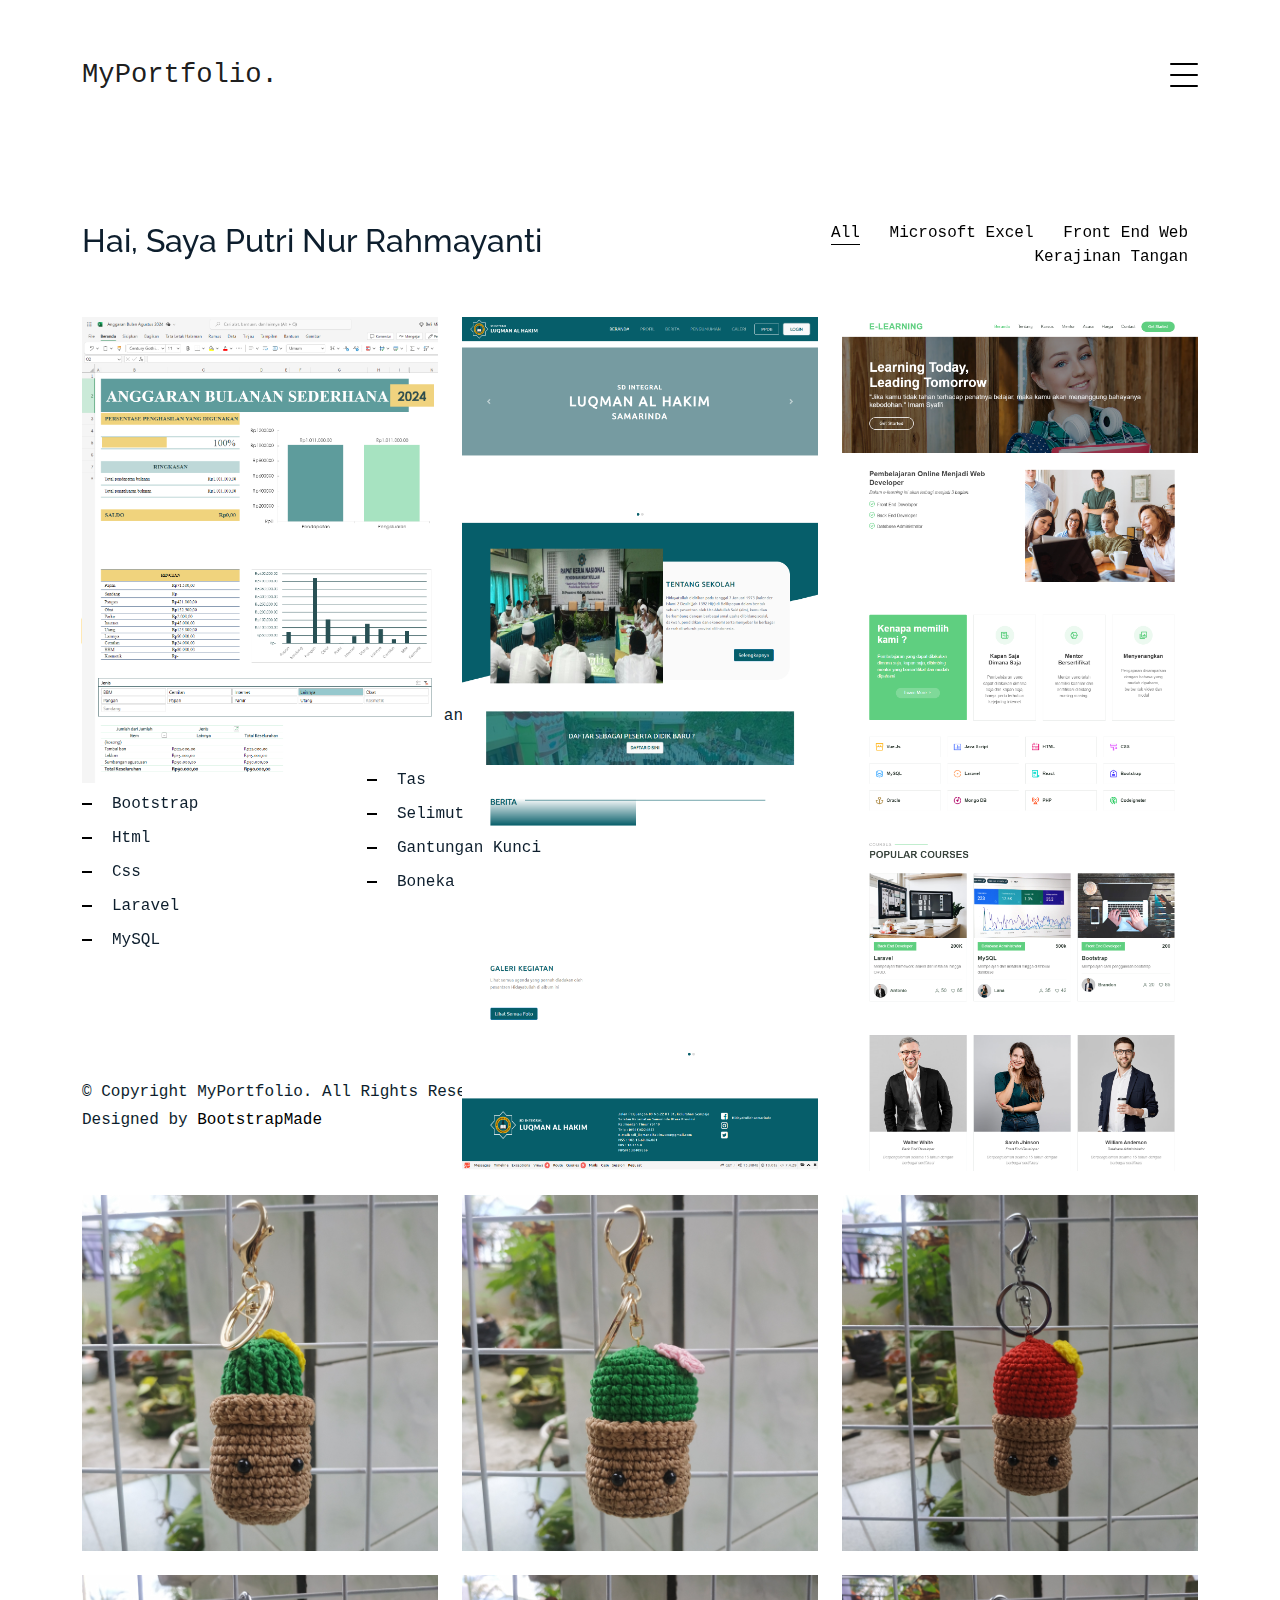
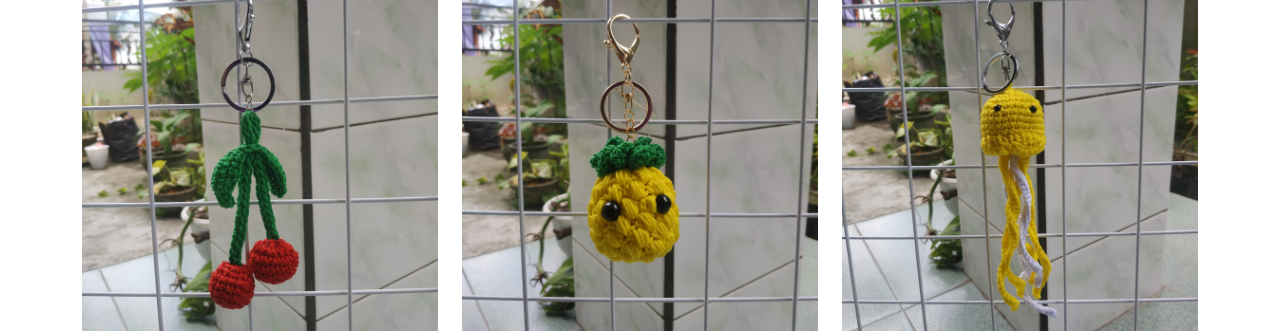
<file: index.html>
<!DOCTYPE html>
<html lang="en">

<head>
  <meta charset="utf-8">
  <meta content="width=device-width, initial-scale=1.0" name="viewport">

  <title>MyPortfolio - Index</title>
  <meta content="" name="description">
  <meta content="" name="keywords">

  <!-- Favicons -->
  <link href="assets/img/favicon.png" rel="icon">
  <link href="assets/img/apple-touch-icon.png" rel="apple-touch-icon">

  <!-- Google Fonts -->
  <link href="https://fonts.googleapis.com/css?family=https://fonts.googleapis.com/css?family=Inconsolata:400,500,600,700|Raleway:400,400i,500,500i,600,600i,700,700i" rel="stylesheet">

  <!-- Vendor CSS Files -->
  <link href="assets/vendor/aos/aos.css" rel="stylesheet">
  <link href="assets/vendor/bootstrap/css/bootstrap.min.css" rel="stylesheet">
  <link href="assets/vendor/bootstrap-icons/bootstrap-icons.css" rel="stylesheet">
  <link href="assets/vendor/swiper/swiper-bundle.min.css" rel="stylesheet">

  <!-- Template Main CSS File -->
  <link href="assets/css/style.css" rel="stylesheet">

  <!-- =======================================================
  * Template Name: MyPortfolio - v4.7.0
  * Template URL: https://bootstrapmade.com/myportfolio-bootstrap-portfolio-website-template/
  * Author: BootstrapMade.com
  * License: https://bootstrapmade.com/license/
  ======================================================== -->
</head>

<body>

  <!-- ======= Navbar ======= -->
  <div class="collapse navbar-collapse custom-navmenu" id="main-navbar">
    <div class="container py-2 py-md-5">
      <div class="row align-items-start">
        <div class="col-md-2">
          <ul class="custom-menu">
          <li class="active"><a href="index.html">Home</a></li>
            <li><a href="about.html">About Me</a></li>
            <!--<li><a href="services.html">Services</a></li>-->
            <!--<li><a href="works.html">Works</a></li>-->
            <li><a href="contact.html">Contact</a></li>
          </ul>
        </div>
        <div class="col-md-6 d-none d-md-block  mr-auto">
          <div class="tweet d-flex">
            <span class="bi bi-twitter text-white mt-2 mr-3"></span>
            <div>
              <p><em>"Jika kamu tidak tahan terhadap penatnya belajar, maka kamu akan menanggung bahayanya kebodohan." <br> <a href="#">Imam Syafi'i</a></em></p>
            </div>
          </div>
        </div>
        <div class="col-md-4 d-none d-md-block"><center>
          <h3>Hire Me</h3>
          <p><img style="border-radius: 15%;"  src="assets/img/qr.PNG"/><br><a href="mailto:p.n.rahmayanti1210@gmail.com">
          p.n.rahmayanti1210@gmail.com</a></p>
          <div class="col-sm-8 social text-md-end">
          <a href="https://twitter.com/putri_rays"><span class="bi bi-twitter"></span></a>
          <a href="https://www.facebook.com/putri.rahma.5686"><span class="bi bi-facebook"></span></a>
          <a href="https://www.instagram.com/p.n.rahmayanti/"><span class="bi bi-instagram"></span></a>
          <a href="https://www.linkedin.com/in/putri-rahma-25201823a/"><span class="bi bi-linkedin"></span></a>
        </div>
        </div>
      </div>

    </div>
  </div>

  <nav class="navbar navbar-light custom-navbar">
    <div class="container">
      <a class="navbar-brand" href="index.html">MyPortfolio.</a>
      <a href="#" class="burger" data-bs-toggle="collapse" data-bs-target="#main-navbar">
        <span></span>
      </a>
    </div>
  </nav>

  <main id="main">

    <!-- ======= Works Section ======= -->
    <section class="section site-portfolio">
      <div class="container">
        <div class="row mb-5 align-items-center">
          <div class="col-md-12 col-lg-6 mb-4 mb-lg-0" data-aos="fade-up">
            <h2>Hai, Saya Putri Nur Rahmayanti</h2>
            <!--<p class="mb-0">Pengrajin &amp; Front End Website Developer</p>-->
          </div>
          <div class="col-md-12 col-lg-6 text-start text-lg-end" data-aos="fade-up" data-aos-delay="100">
            <div id="filters" class="filters">
              <a href="#" data-filter="*" class="active">All</a>
              <a href="#" data-filter=".excel">Microsoft Excel</a>
              <a href="#" data-filter=".web">Front End Web</a>
              <a href="#" data-filter=".kerajinan">Kerajinan Tangan</a>
             <!-- <a href="#" data-filter=".branding">Branding</a>
              <a href="#" data-filter=".photography">Photography</a> -->
            </div>
          </div>
        </div>
        <div id="portfolio-grid" class="row no-gutter" data-aos="fade-up" data-aos-delay="200">
          <div class="item excel col-sm-6 col-md-4 col-lg-4 mb-4">
           <a href="#" class="item-wrap fancybox">
              <div class="work-info">
                <h3>Anggaran Bulanan</h3>
                <span>Microsoft Excel</span>
              </div>
              <img class="img-fluid" src="assets/img/anggaran_bulanan.png">
            </a>
          </div>
          <div class="item web col-sm-6 col-md-4 col-lg-4 mb-4">
           <a href="#" class="item-wrap fancybox">
              <div class="work-info">
                <h3>Hidayatullah</h3>
                <span>Web</span>
              </div>
              <img class="img-fluid" src="assets/img/hidayatullah.png">
            </a>
          </div>
          <div class="item web col-sm-6 col-md-4 col-lg-4 mb-4">
           <a href="#" class="item-wrap fancybox">
              <div class="work-info">
                <h3>E-learning</h3>
                <span>Web</span>
              </div>
              <img class="img-fluid" src="assets/img/elearning.png">
            </a>
          </div>
          <div class="item kerajinan col-sm-6 col-md-4 col-lg-4 mb-4">
            <!--<a href="work-single.html" class="item-wrap fancybox">-->
            <a href="#" class="item-wrap fancybox">
              <div class="work-info">
                <h3>Kaktus</h3>
                <span>Rajutan</span>
              </div>
              <img class="img-fluid" src="assets/img/rajut 1.jpg">
            </a>
          </div>
            <div class="item kerajinan col-sm-6 col-md-4 col-lg-4 mb-4">
            <a href="#" class="item-wrap fancybox">
              <div class="work-info">
                <h3>Kaktus</h3>
                <span>Rajutan</span>
              </div>
              <img class="img-fluid" src="assets/img/rajut 7.jpg">
            </a>
          </div>
          <div class="item kerajinan col-sm-6 col-md-4 col-lg-4 mb-4">
            <a href="#" class="item-wrap fancybox">
              <div class="work-info">
                <h3>Kaktus</h3>
                <span>Rajutan</span>
              </div>
              <img class="img-fluid" src="assets/img/rajut 6.jpg">
            </a>
          </div>
          <div class="item kerajinan col-sm-6 col-md-4 col-lg-4 mb-4">
            <a href="#" class="item-wrap fancybox">
              <div class="work-info">
                <h3>Cherry</h3>
                <span>Rajutan</span>
              </div>
              <img class="img-fluid" src="assets/img/rajut 2.jpg">
            </a>
          </div>
          <div class="item kerajinan col-sm-6 col-md-4 col-lg-4 mb-4">
            <a href="#" class="item-wrap fancybox">
              <div class="work-info">
                <h3>Nanas</h3>
                <span>Rajutan</span>
              </div>
              <img class="img-fluid" src="assets/img/rajut 3.jpg">
            </a>
          </div>
          <div class="item kerajinan col-sm-6 col-md-4 col-lg-4 mb-4">
            <a href="#" class="item-wrap fancybox">
              <div class="work-info">
                <h3>Ubur-ubur</h3>
                <span>Rajutan</span>
              </div>
              <img class="img-fluid" src="assets/img/rajut 4.jpg">
            </a>
          </div>
        </div>
      </div>
    </section><!-- End  Works Section -->

    <!-- ======= Clients Section ======= -->
<!--    <section class="section">
      <div class="container">
        <div class="row justify-content-center text-center mb-4">
          <div class="col-5">
            <h3 class="h3 heading">My Clients</h3>
            <p>Lorem ipsum dolor sit amet consectetur adipisicing elit explicabo inventore.</p>
          </div>
        </div>
        <div class="row">
          <div class="col-4 col-sm-4 col-md-2">
            <a href="#" class="client-logo"><img src="assets/img/logo-adobe.png" alt="Image" class="img-fluid"></a>
          </div>
          <div class="col-4 col-sm-4 col-md-2">
            <a href="#" class="client-logo"><img src="assets/img/logo-uber.png" alt="Image" class="img-fluid"></a>
          </div>
          <div class="col-4 col-sm-4 col-md-2">
            <a href="#" class="client-logo"><img src="assets/img/logo-apple.png" alt="Image" class="img-fluid"></a>
          </div>
          <div class="col-4 col-sm-4 col-md-2">
            <a href="#" class="client-logo"><img src="assets/img/logo-netflix.png" alt="Image" class="img-fluid"></a>
          </div>
          <div class="col-4 col-sm-4 col-md-2">
            <a href="#" class="client-logo"><img src="assets/img/logo-nike.png" alt="Image" class="img-fluid"></a>
          </div>
          <div class="col-4 col-sm-4 col-md-2">
            <a href="#" class="client-logo"><img src="assets/img/logo-google.png" alt="Image" class="img-fluid"></a>
          </div>

        </div>
      </div>
    </section>--><!-- End Clients Section -->

    <!-- ======= Services Section ======= -->
    <section class="section services">
      <div class="container">
        <div class="row justify-content-center text-center mb-4">
          <div class="col-5">
            <h3 class="h3 heading">My Services</h3>
          <!--  <p>Lorem ipsum dolor sit amet consectetur adipisicing elit explicabo inventore.</p>-->
          </div>
        </div>
        <div class="row">

          <div class="col-12 col-sm-6 col-md-6 col-lg-3">
            <i class="bi bi-card-checklist"></i>
            <h4 class="h4 mb-2">Front End Web</h4>
            <p>Membuat tampilan website agar mudah digunakan oleh user</p>
            <ul class="list-unstyled list-line">
              <li>Bootstrap</li>
              <li>Html</li>
              <li>Css</li>
              <li>Laravel</li>
              <li>MySQL</li>
            </ul>
          </div>
          <div class="col-12 col-sm-6 col-md-6 col-lg-3">
            <i class="bi bi-binoculars"></i>
            <h4 class="h4 mb-2">Rajutan</h4>
            <p>Membuat aneka barang dengan merajut</p>
            <ul class="list-unstyled list-line">
              <li>Tas</li>
              <li>Selimut</li>
              <li>Gantungan Kunci</li>
              <li>Boneka</li>
            </ul>
          </div>
       <!--   <div class="col-12 col-sm-6 col-md-6 col-lg-3">
            <i class="bi bi-brightness-high"></i>
            <h4 class="h4 mb-2">Graphic Design</h4>
            <p>Lorem ipsum dolor sit amet consectetur adipisicing elit explicabo inventore.</p>
            <ul class="list-unstyled list-line">
              <li>Lorem ipsum dolor sit amet consectetur adipisicing</li>
              <li>Non pariatur nisi</li>
              <li>Magnam soluta quod</li>
              <li>Lorem ipsum dolor</li>
              <li>Cumque quae aliquam</li>
            </ul>
          </div>
          <div class="col-12 col-sm-6 col-md-6 col-lg-3">
            <i class="bi bi-calendar4-week"></i>
            <h4 class="h4 mb-2">SEO</h4>
            <p>Lorem ipsum dolor sit amet consectetur adipisicing elit explicabo inventore.</p>
            <ul class="list-unstyled list-line">
              <li>Lorem ipsum dolor sit amet consectetur adipisicing</li>
              <li>Non pariatur nisi</li>
              <li>Magnam soluta quod</li>
              <li>Lorem ipsum dolor</li>
              <li>Cumque quae aliquam</li>
            </ul>
          </div>
        </div>
      </div>
    </section>--><!-- End Services Section -->

    <!-- ======= Testimonials Section ======= -->
<!--
    <section class="section pt-0">
      <div class="container">

        <div class="testimonials-slider swiper" data-aos="fade-up" data-aos-delay="100">
          <div class="swiper-wrapper">

            <div class="swiper-slide">
              <div class="testimonial-wrap">
                <div class="testimonial">
                  <img src="assets/img/person_1.jpg" alt="Image" class="img-fluid">
                  <blockquote>
                    <p>Lorem ipsum dolor sit amet consectetur adipisicing elit. Quisquam necessitatibus incidunt ut officiis
                      explicabo inventore.</p>
                  </blockquote>
                  <p>&mdash; Jean Hicks</p>
                </div>
              </div>
            </div>--><!-- End testimonial item -->

            <!--
            <div class="swiper-slide">
              <div class="testimonial-wrap">
                <div class="testimonial">
                  <img src="assets/img/person_2.jpg" alt="Image" class="img-fluid">
                  <blockquote>
                    <p>Lorem ipsum dolor sit amet consectetur adipisicing elit. Quisquam necessitatibus incidunt ut officiis
                      explicabo inventore.</p>
                  </blockquote>
                  <p>&mdash; Chris Stanworth</p>
                </div>
              </div>
            </div>--><!-- End testimonial item -->

          </div>
          <div class="swiper-pagination"></div>
        </div>

      </div>
    </section><!-- End Testimonials Section -->

  </main><!-- End #main -->

  <!-- ======= Footer ======= -->
  <footer class="footer" role="contentinfo">
    <div class="container">
      <div class="row">
        <div class="col-sm-6">
          <p class="mb-1">&copy; Copyright MyPortfolio. All Rights Reserved</p>
          <div class="credits">
            <!--
            All the links in the footer should remain intact.
            You can delete the links only if you purchased the pro version.
            Licensing information: https://bootstrapmade.com/license/
            Purchase the pro version with working PHP/AJAX contact form: https://bootstrapmade.com/buy/?theme=MyPortfolio
          -->
            Designed by <a href="https://bootstrapmade.com/">BootstrapMade</a>
          </div>
        </div>
        <!--
        <div class="col-sm-6 social text-md-end">
          <a href="https://twitter.com/putri_rays"><span class="bi bi-twitter"></span></a>
          <a href="https://www.facebook.com/putri.rahma.5686"><span class="bi bi-facebook"></span></a>
          <a href="https://www.instagram.com/p.n.rahmayanti/"><span class="bi bi-instagram"></span></a>
          <a href="https://www.linkedin.com/in/putri-rahma-25201823a/"><span class="bi bi-linkedin"></span></a>
        </div>
      -->
      </div>
    </div>
  </footer>

  <a href="#" class="back-to-top d-flex align-items-center justify-content-center"><i class="bi bi-arrow-up-short"></i></a>

  <!-- Vendor JS Files -->
  <script src="assets/vendor/aos/aos.js"></script>
  <script src="assets/vendor/bootstrap/js/bootstrap.bundle.min.js"></script>
  <script src="assets/vendor/isotope-layout/isotope.pkgd.min.js"></script>
  <script src="assets/vendor/swiper/swiper-bundle.min.js"></script>
  <script src="assets/vendor/php-email-form/validate.js"></script>

  <!-- Template Main JS File -->
  <script src="assets/js/main.js"></script>

</body>

</html>
</file>
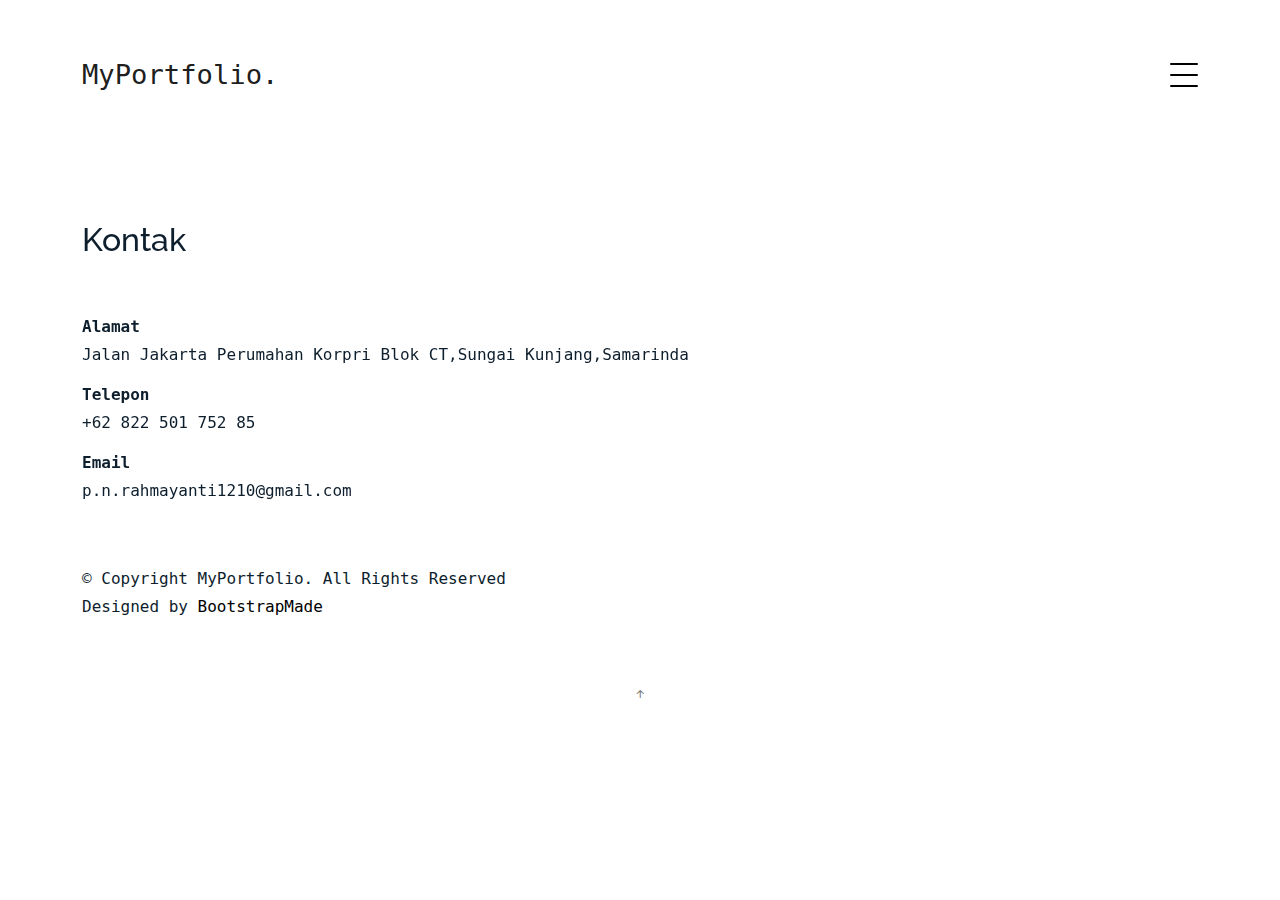
<file: contact.html>
<!DOCTYPE html>
<html lang="en">

<head>
  <meta charset="utf-8">
  <meta content="width=device-width, initial-scale=1.0" name="viewport">

  <title>MyPortfolio - Contact</title>
  <meta content="" name="description">
  <meta content="" name="keywords">

  <!-- Favicons -->
  <link href="assets/img/favicon.png" rel="icon">
  <link href="assets/img/apple-touch-icon.png" rel="apple-touch-icon">

  <!-- Google Fonts -->
  <link href="https://fonts.googleapis.com/css?family=https://fonts.googleapis.com/css?family=Inconsolata:400,500,600,700|Raleway:400,400i,500,500i,600,600i,700,700i" rel="stylesheet">

  <!-- Vendor CSS Files -->
  <link href="assets/vendor/aos/aos.css" rel="stylesheet">
  <link href="assets/vendor/bootstrap/css/bootstrap.min.css" rel="stylesheet">
  <link href="assets/vendor/bootstrap-icons/bootstrap-icons.css" rel="stylesheet">
  <link href="assets/vendor/swiper/swiper-bundle.min.css" rel="stylesheet">

  <!-- Template Main CSS File -->
  <link href="assets/css/style.css" rel="stylesheet">

  <!-- =======================================================
  * Template Name: MyPortfolio - v4.7.0
  * Template URL: https://bootstrapmade.com/myportfolio-bootstrap-portfolio-website-template/
  * Author: BootstrapMade.com
  * License: https://bootstrapmade.com/license/
  ======================================================== -->
</head>

<body>

  <!-- ======= Navbar ======= -->
  <div class="collapse navbar-collapse custom-navmenu" id="main-navbar">
    <div class="container py-2 py-md-5">
      <div class="row align-items-start">
        <div class="col-md-2">
          <ul class="custom-menu">
            <li><a href="index.html">Home</a></li>
            <li><a href="about.html">About Me</a></li>
            <!--<li><a href="services.html">Services</a></li>-->
            <!--<li><a href="works.html">Works</a></li>-->
            <li class="active"><a href="contact.html">Contact</a></li>
          </ul>
        </div>
        <div class="col-md-6 d-none d-md-block  mr-auto">
          <div class="tweet d-flex">
            <span class="bi bi-twitter text-white mt-2 mr-3"></span>
            <div>
             <p><em>"Jika kamu tidak tahan terhadap penatnya belajar, maka kamu akan menanggung bahayanya kebodohan." <br> <a href="#">Imam Syafi'i</a></em></p>
            </div>
          </div>
        </div>
       <div class="col-md-4 d-none d-md-block"><center>
          <h3>Hire Me</h3>
          <p><img style="border-radius: 15%;"  src="assets/img/qr.PNG"/><br><a href="mailto:p.n.rahmayanti1210@gmail.com">
          p.n.rahmayanti1210@gmail.com</a></p>
          <div class="col-sm-8 social text-md-end">
          <a href="https://twitter.com/putri_rays"><span class="bi bi-twitter"></span></a>
          <a href="https://www.facebook.com/putri.rahma.5686"><span class="bi bi-facebook"></span></a>
          <a href="https://www.instagram.com/p.n.rahmayanti/"><span class="bi bi-instagram"></span></a>
          <a href="https://www.linkedin.com/in/putri-rahma-25201823a/"><span class="bi bi-linkedin"></span></a>
        </div>
        </div>
      </div>

    </div>
  </div>

  <nav class="navbar navbar-light custom-navbar">
    <div class="container">
      <a class="navbar-brand" href="index.html">MyPortfolio.</a>
      <a href="#" class="burger" data-bs-toggle="collapse" data-bs-target="#main-navbar">
        <span></span>
      </a>
    </div>
  </nav>

  <main id="main">

    <section class="section pb-5">
      <div class="container">

        <div class="row mb-5 align-items-end">
          <div class="col-md-6" data-aos="fade-up">
            <h2>Kontak</h2>
            <p class="mb-0">
            </p>
          </div>

        </div>

        <div class="row">
          <div class="col-md-6 mb-5 mb-md-0" data-aos="fade-up">
<!--
            <form action="forms/contact.php" method="post" role="form" class="php-email-form">

              <div class="row gy-3">
                <div class="col-md-6 form-group">
                  <label for="name">Name</label>
                  <input type="text" name="name" class="form-control" id="name" required>
                </div>
                <div class="col-md-6 form-group">
                  <label for="name">Email</label>
                  <input type="email" class="form-control" name="email" id="email" required>
                </div>
                <div class="col-md-12 form-group">
                  <label for="name">Subject</label>
                  <input type="text" class="form-control" name="subject" id="subject" required>
                </div>
                <div class="col-md-12 form-group">
                  <label for="name">Message</label>
                  <textarea class="form-control" name="message" cols="30" rows="10" required></textarea>
                </div>

                <div class="col-md-12 my-3">
                  <div class="loading">Loading</div>
                  <div class="error-message"></div>
                  <div class="sent-message">Your message has been sent. Thank you!</div>
                </div>

                <div class="col-md-6 mt-0 form-group">
                  <input type="submit" class="readmore d-block w-100" value="Send Message">
                </div>
              </div>

            </form>
-->
          </div>

         <div data-aos="fade-up">
          <!--<div class="col-md-4 ml-auto order-2" data-aos="fade-up">-->
            <ul class="list-unstyled">
              <li class="mb-3">
                <strong class="d-block mb-1">Alamat</strong>
                <span>Jalan Jakarta Perumahan Korpri Blok CT,Sungai Kunjang,Samarinda</span>
              </li>
              <li class="mb-3">
                <strong class="d-block mb-1">Telepon</strong>
                <span>+62 822 501 752 85</span>
              </li>
              <li class="mb-3">
                <strong class="d-block mb-1">Email</strong>
                <span>p.n.rahmayanti1210@gmail.com</span>
              </li>
            </ul>
          </div>

        </div>

      </div>

    </section>

  </main><!-- End #main -->

  <!-- ======= Footer ======= -->
  <footer class="footer" role="contentinfo">
    <div class="container">
      <div class="row">
        <div class="col-sm-6">
          <p class="mb-1">&copy; Copyright MyPortfolio. All Rights Reserved</p>
          <div class="credits">
            <!--
            All the links in the footer should remain intact.
            You can delete the links only if you purchased the pro version.
            Licensing information: https://bootstrapmade.com/license/
            Purchase the pro version with working PHP/AJAX contact form: https://bootstrapmade.com/buy/?theme=MyPortfolio
          -->
            Designed by <a href="https://bootstrapmade.com/">BootstrapMade</a>
          </div>
        </div>
        <!--<div class="col-sm-6 social text-md-end">
         <a href="https://twitter.com/putri_rays"><span class="bi bi-twitter"></span></a>
          <a href="https://www.facebook.com/putri.rahma.5686"><span class="bi bi-facebook"></span></a>
          <a href="https://www.instagram.com/p.n.rahmayanti/"><span class="bi bi-instagram"></span></a>
          <a href="https://www.linkedin.com/in/putri-rahma-25201823a/"><span class="bi bi-linkedin"></span></a>
        </div>-->
      </div>
    </div>
  </footer>

  <a href="#" class="back-to-top d-flex align-items-center justify-content-center"><i class="bi bi-arrow-up-short"></i></a>

  <!-- Vendor JS Files -->
  <script src="assets/vendor/aos/aos.js"></script>
  <script src="assets/vendor/bootstrap/js/bootstrap.bundle.min.js"></script>
  <script src="assets/vendor/isotope-layout/isotope.pkgd.min.js"></script>
  <script src="assets/vendor/swiper/swiper-bundle.min.js"></script>
  <script src="assets/vendor/php-email-form/validate.js"></script>

  <!-- Template Main JS File -->
  <script src="assets/js/main.js"></script>

</body>

</html>
</file>
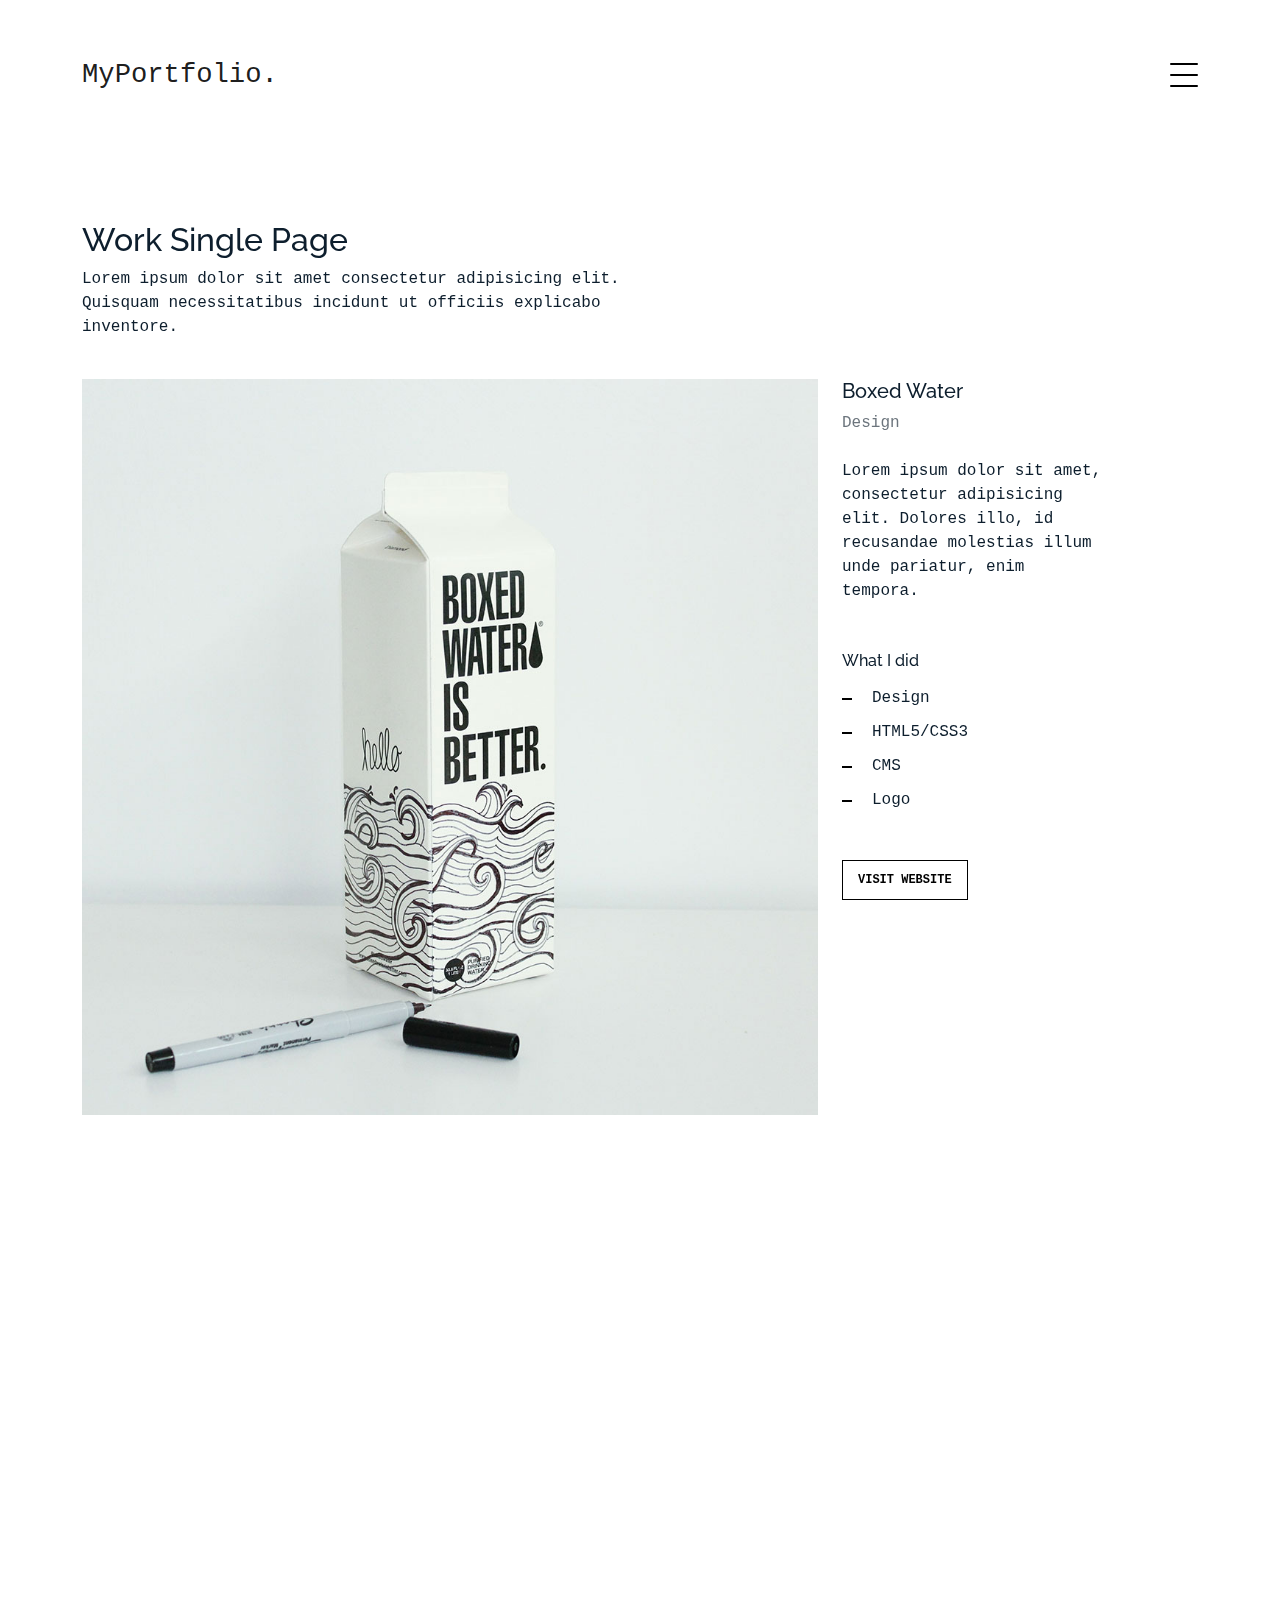
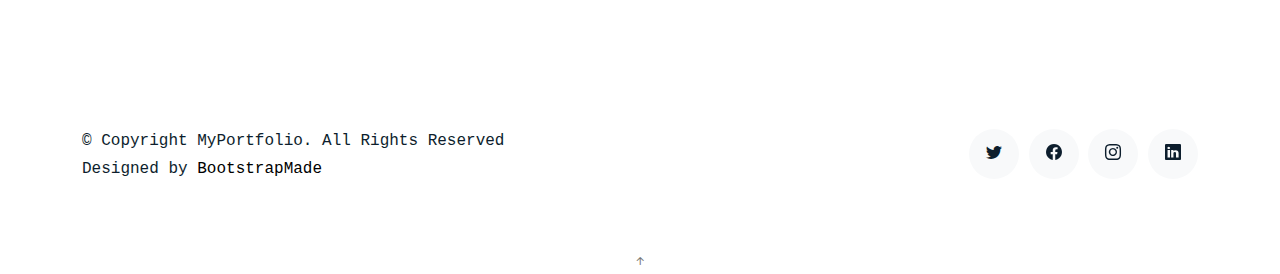
<file: work-single.html>
<!DOCTYPE html>
<html lang="en">

<head>
  <meta charset="utf-8">
  <meta content="width=device-width, initial-scale=1.0" name="viewport">

  <title>MyPortfolio Bootstrap Template - Work Single</title>
  <meta content="" name="description">
  <meta content="" name="keywords">

  <!-- Favicons -->
  <link href="assets/img/favicon.png" rel="icon">
  <link href="assets/img/apple-touch-icon.png" rel="apple-touch-icon">

  <!-- Google Fonts -->
  <link href="https://fonts.googleapis.com/css?family=https://fonts.googleapis.com/css?family=Inconsolata:400,500,600,700|Raleway:400,400i,500,500i,600,600i,700,700i" rel="stylesheet">

  <!-- Vendor CSS Files -->
  <link href="assets/vendor/aos/aos.css" rel="stylesheet">
  <link href="assets/vendor/bootstrap/css/bootstrap.min.css" rel="stylesheet">
  <link href="assets/vendor/bootstrap-icons/bootstrap-icons.css" rel="stylesheet">
  <link href="assets/vendor/swiper/swiper-bundle.min.css" rel="stylesheet">

  <!-- Template Main CSS File -->
  <link href="assets/css/style.css" rel="stylesheet">

  <!-- =======================================================
  * Template Name: MyPortfolio - v4.7.0
  * Template URL: https://bootstrapmade.com/myportfolio-bootstrap-portfolio-website-template/
  * Author: BootstrapMade.com
  * License: https://bootstrapmade.com/license/
  ======================================================== -->
</head>

<body>

  <!-- ======= Navbar ======= -->
  <div class="collapse navbar-collapse custom-navmenu" id="main-navbar">
    <div class="container py-2 py-md-5">
      <div class="row align-items-start">
        <div class="col-md-2">
          <ul class="custom-menu">
            <li><a href="index.html">Home</a></li>
            <li><a href="about.html">About Me</a></li>
            <li><a href="services.html">Services</a></li>
            <li class="active"><a href="works.html">Works</a></li>
            <li><a href="contact.html">Contact</a></li>
          </ul>
        </div>
        <div class="col-md-6 d-none d-md-block  mr-auto">
          <div class="tweet d-flex">
            <span class="bi bi-twitter text-white mt-2 mr-3"></span>
            <div>
              <p><em>Lorem ipsum dolor sit amet consectetur adipisicing elit. Quisquam necessitatibus incidunt ut officiis explicabo inventore. <br> <a href="#">t.co/v82jsk</a></em></p>
            </div>
          </div>
        </div>
        <div class="col-md-4 d-none d-md-block">
          <h3>Hire Me</h3>
          <p>Lorem ipsum dolor sit amet consectetur adipisicing elit. Quisquam necessitatibus incidunt ut officiisexplicabo inventore. <br> <a href="#">myemail@gmail.com</a></p>
        </div>
      </div>

    </div>
  </div>

  <nav class="navbar navbar-light custom-navbar">
    <div class="container">
      <a class="navbar-brand" href="index.html">MyPortfolio.</a>
      <a href="#" class="burger" data-bs-toggle="collapse" data-bs-target="#main-navbar">
        <span></span>
      </a>
    </div>
  </nav>

  <main id="main">

    <section class="section">
      <div class="container">
        <div class="row mb-4 align-items-center">
          <div class="col-md-6" data-aos="fade-up">
            <h2>Work Single Page</h2>
            <p>Lorem ipsum dolor sit amet consectetur adipisicing elit. Quisquam necessitatibus incidunt ut officiis explicabo inventore.</p>
          </div>
        </div>
      </div>

      <div class="site-section pb-0">
        <div class="container">
          <div class="row align-items-stretch">
            <div class="col-md-8" data-aos="fade-up">
              <img src="assets/img/img_1_big.jpg" alt="Image" class="img-fluid">
            </div>
            <div class="col-md-3 ml-auto" data-aos="fade-up" data-aos-delay="100">
              <div class="sticky-content">
                <h3 class="h3">Boxed Water</h3>
                <p class="mb-4"><span class="text-muted">Design</span></p>

                <div class="mb-5">
                  <p>Lorem ipsum dolor sit amet, consectetur adipisicing elit. Dolores illo, id recusandae molestias
                    illum unde pariatur, enim tempora.</p>

                </div>

                <h4 class="h4 mb-3">What I did</h4>
                <ul class="list-unstyled list-line mb-5">
                  <li>Design</li>
                  <li>HTML5/CSS3</li>
                  <li>CMS</li>
                  <li>Logo</li>
                </ul>

                <p><a href="#" class="readmore">Visit Website</a></p>
              </div>
            </div>
          </div>
        </div>
    </section>

    <!-- ======= Testimonials Section ======= -->
    <section class="section pt-0">
      <div class="container">

        <div class="testimonials-slider swiper" data-aos="fade-up" data-aos-delay="100">
          <div class="swiper-wrapper">

            <div class="swiper-slide">
              <div class="testimonial-wrap">
                <div class="testimonial">
                  <img src="assets/img/person_1.jpg" alt="Image" class="img-fluid">
                  <blockquote>
                    <p>Lorem ipsum dolor sit amet consectetur adipisicing elit. Quisquam necessitatibus incidunt ut officiis
                      explicabo inventore.</p>
                  </blockquote>
                  <p>&mdash; Jean Hicks</p>
                </div>
              </div>
            </div><!-- End testimonial item -->

            <div class="swiper-slide">
              <div class="testimonial-wrap">
                <div class="testimonial">
                  <img src="assets/img/person_2.jpg" alt="Image" class="img-fluid">
                  <blockquote>
                    <p>Lorem ipsum dolor sit amet consectetur adipisicing elit. Quisquam necessitatibus incidunt ut officiis
                      explicabo inventore.</p>
                  </blockquote>
                  <p>&mdash; Chris Stanworth</p>
                </div>
              </div>
            </div><!-- End testimonial item -->

          </div>
          <div class="swiper-pagination"></div>
        </div>

      </div>
    </section><!-- End Testimonials Section -->

  </main><!-- End #main -->

  <!-- ======= Footer ======= -->
  <footer class="footer" role="contentinfo">
    <div class="container">
      <div class="row">
        <div class="col-sm-6">
          <p class="mb-1">&copy; Copyright MyPortfolio. All Rights Reserved</p>
          <div class="credits">
            <!--
            All the links in the footer should remain intact.
            You can delete the links only if you purchased the pro version.
            Licensing information: https://bootstrapmade.com/license/
            Purchase the pro version with working PHP/AJAX contact form: https://bootstrapmade.com/buy/?theme=MyPortfolio
          -->
            Designed by <a href="https://bootstrapmade.com/">BootstrapMade</a>
          </div>
        </div>
        <div class="col-sm-6 social text-md-end">
          <a href="#"><span class="bi bi-twitter"></span></a>
          <a href="#"><span class="bi bi-facebook"></span></a>
          <a href="#"><span class="bi bi-instagram"></span></a>
          <a href="#"><span class="bi bi-linkedin"></span></a>
        </div>
      </div>
    </div>
  </footer>

  <a href="#" class="back-to-top d-flex align-items-center justify-content-center"><i class="bi bi-arrow-up-short"></i></a>

  <!-- Vendor JS Files -->
  <script src="assets/vendor/aos/aos.js"></script>
  <script src="assets/vendor/bootstrap/js/bootstrap.bundle.min.js"></script>
  <script src="assets/vendor/isotope-layout/isotope.pkgd.min.js"></script>
  <script src="assets/vendor/swiper/swiper-bundle.min.js"></script>
  <script src="assets/vendor/php-email-form/validate.js"></script>

  <!-- Template Main JS File -->
  <script src="assets/js/main.js"></script>

</body>

</html>
</file>
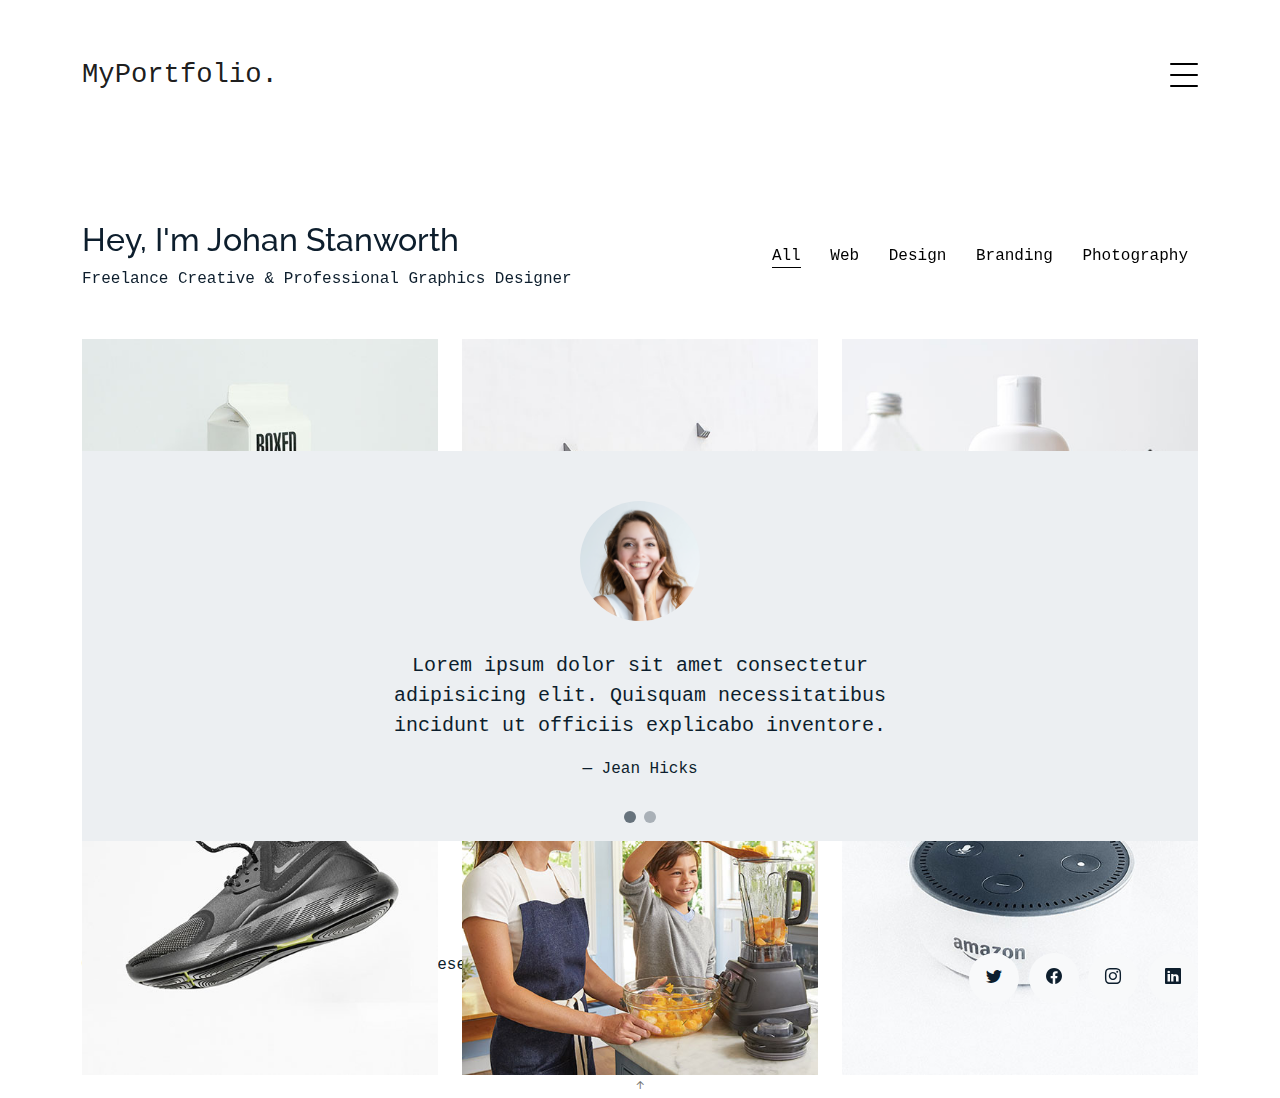
<file: works.html>
<!DOCTYPE html>
<html lang="en">

<head>
  <meta charset="utf-8">
  <meta content="width=device-width, initial-scale=1.0" name="viewport">

  <title>MyPortfolio Bootstrap Template - Works</title>
  <meta content="" name="description">
  <meta content="" name="keywords">

  <!-- Favicons -->
  <link href="assets/img/favicon.png" rel="icon">
  <link href="assets/img/apple-touch-icon.png" rel="apple-touch-icon">

  <!-- Google Fonts -->
  <link href="https://fonts.googleapis.com/css?family=https://fonts.googleapis.com/css?family=Inconsolata:400,500,600,700|Raleway:400,400i,500,500i,600,600i,700,700i" rel="stylesheet">

  <!-- Vendor CSS Files -->
  <link href="assets/vendor/aos/aos.css" rel="stylesheet">
  <link href="assets/vendor/bootstrap/css/bootstrap.min.css" rel="stylesheet">
  <link href="assets/vendor/bootstrap-icons/bootstrap-icons.css" rel="stylesheet">
  <link href="assets/vendor/swiper/swiper-bundle.min.css" rel="stylesheet">

  <!-- Template Main CSS File -->
  <link href="assets/css/style.css" rel="stylesheet">

  <!-- =======================================================
  * Template Name: MyPortfolio - v4.7.0
  * Template URL: https://bootstrapmade.com/myportfolio-bootstrap-portfolio-website-template/
  * Author: BootstrapMade.com
  * License: https://bootstrapmade.com/license/
  ======================================================== -->
</head>

<body>

  <!-- ======= Navbar ======= -->
  <div class="collapse navbar-collapse custom-navmenu" id="main-navbar">
    <div class="container py-2 py-md-5">
      <div class="row align-items-start">
        <div class="col-md-2">
          <ul class="custom-menu">
            <li><a href="index.html">Home</a></li>
            <li><a href="about.html">About Me</a></li>
            <li><a href="services.html">Services</a></li>
            <li class="active"><a href="works.html">Works</a></li>
            <li><a href="contact.html">Contact</a></li>
          </ul>
        </div>
        <div class="col-md-6 d-none d-md-block  mr-auto">
          <div class="tweet d-flex">
            <span class="bi bi-twitter text-white mt-2 mr-3"></span>
            <div>
              <p><em>Lorem ipsum dolor sit amet consectetur adipisicing elit. Quisquam necessitatibus incidunt ut officiis explicabo inventore. <br> <a href="#">t.co/v82jsk</a></em></p>
            </div>
          </div>
        </div>
        <div class="col-md-4 d-none d-md-block">
          <h3>Hire Me</h3>
          <p>Lorem ipsum dolor sit amet consectetur adipisicing elit. Quisquam necessitatibus incidunt ut officiisexplicabo inventore. <br> <a href="#">myemail@gmail.com</a></p>
        </div>
      </div>

    </div>
  </div>

  <nav class="navbar navbar-light custom-navbar">
    <div class="container">
      <a class="navbar-brand" href="index.html">MyPortfolio.</a>
      <a href="#" class="burger" data-bs-toggle="collapse" data-bs-target="#main-navbar">
        <span></span>
      </a>
    </div>
  </nav>

  <main id="main">

    <!-- ======= Works Section ======= -->
    <section class="section site-portfolio">
      <div class="container">
        <div class="row mb-5 align-items-center">
          <div class="col-md-12 col-lg-6 mb-4 mb-lg-0" data-aos="fade-up">
            <h2>Hey, I'm Johan Stanworth</h2>
            <p class="mb-0">Freelance Creative &amp; Professional Graphics Designer</p>
          </div>
          <div class="col-md-12 col-lg-6 text-start text-lg-end" data-aos="fade-up" data-aos-delay="100">
            <div id="filters" class="filters">
              <a href="#" data-filter="*" class="active">All</a>
              <a href="#" data-filter=".web">Web</a>
              <a href="#" data-filter=".design">Design</a>
              <a href="#" data-filter=".branding">Branding</a>
              <a href="#" data-filter=".photography">Photography</a>
            </div>
          </div>
        </div>
        <div id="portfolio-grid" class="row no-gutter" data-aos="fade-up" data-aos-delay="200">
          <div class="item web col-sm-6 col-md-4 col-lg-4 mb-4">
            <a href="work-single.html" class="item-wrap fancybox">
              <div class="work-info">
                <h3>Boxed Water</h3>
                <span>Web</span>
              </div>
              <img class="img-fluid" src="assets/img/img_1.jpg">
            </a>
          </div>
          <div class="item photography col-sm-6 col-md-4 col-lg-4 mb-4">
            <a href="work-single.html" class="item-wrap fancybox">
              <div class="work-info">
                <h3>Build Indoo</h3>
                <span>Photography</span>
              </div>
              <img class="img-fluid" src="assets/img/img_2.jpg">
            </a>
          </div>
          <div class="item branding col-sm-6 col-md-4 col-lg-4 mb-4">
            <a href="work-single.html" class="item-wrap fancybox">
              <div class="work-info">
                <h3>Cocooil</h3>
                <span>Branding</span>
              </div>
              <img class="img-fluid" src="assets/img/img_3.jpg">
            </a>
          </div>
          <div class="item design col-sm-6 col-md-4 col-lg-4 mb-4">
            <a href="work-single.html" class="item-wrap fancybox">
              <div class="work-info">
                <h3>Nike Shoe</h3>
                <span>Design</span>
              </div>
              <img class="img-fluid" src="assets/img/img_4.jpg">
            </a>
          </div>
          <div class="item photography col-sm-6 col-md-4 col-lg-4 mb-4">
            <a href="work-single.html" class="item-wrap fancybox">
              <div class="work-info">
                <h3>Kitchen Sink</h3>
                <span>Photography</span>
              </div>
              <img class="img-fluid" src="assets/img/img_5.jpg">
            </a>
          </div>
          <div class="item branding col-sm-6 col-md-4 col-lg-4 mb-4">
            <a href="work-single.html" class="item-wrap fancybox">
              <div class="work-info">
                <h3>Amazon</h3>
                <span>brandingn</span>
              </div>
              <img class="img-fluid" src="assets/img/img_6.jpg">
            </a>
          </div>
        </div>
      </div>
    </section><!-- End  Works Section -->

    <!-- ======= Testimonials Section ======= -->
    <section class="section pt-0">
      <div class="container">

        <div class="testimonials-slider swiper" data-aos="fade-up" data-aos-delay="100">
          <div class="swiper-wrapper">

            <div class="swiper-slide">
              <div class="testimonial-wrap">
                <div class="testimonial">
                  <img src="assets/img/person_1.jpg" alt="Image" class="img-fluid">
                  <blockquote>
                    <p>Lorem ipsum dolor sit amet consectetur adipisicing elit. Quisquam necessitatibus incidunt ut officiis
                      explicabo inventore.</p>
                  </blockquote>
                  <p>&mdash; Jean Hicks</p>
                </div>
              </div>
            </div><!-- End testimonial item -->

            <div class="swiper-slide">
              <div class="testimonial-wrap">
                <div class="testimonial">
                  <img src="assets/img/person_2.jpg" alt="Image" class="img-fluid">
                  <blockquote>
                    <p>Lorem ipsum dolor sit amet consectetur adipisicing elit. Quisquam necessitatibus incidunt ut officiis
                      explicabo inventore.</p>
                  </blockquote>
                  <p>&mdash; Chris Stanworth</p>
                </div>
              </div>
            </div><!-- End testimonial item -->

          </div>
          <div class="swiper-pagination"></div>
        </div>

      </div>
    </section><!-- End Testimonials Section -->

  </main><!-- End #main -->

  <!-- ======= Footer ======= -->
  <footer class="footer" role="contentinfo">
    <div class="container">
      <div class="row">
        <div class="col-sm-6">
          <p class="mb-1">&copy; Copyright MyPortfolio. All Rights Reserved</p>
          <div class="credits">
            <!--
            All the links in the footer should remain intact.
            You can delete the links only if you purchased the pro version.
            Licensing information: https://bootstrapmade.com/license/
            Purchase the pro version with working PHP/AJAX contact form: https://bootstrapmade.com/buy/?theme=MyPortfolio
          -->
            Designed by <a href="https://bootstrapmade.com/">BootstrapMade</a>
          </div>
        </div>
        <div class="col-sm-6 social text-md-end">
          <a href="#"><span class="bi bi-twitter"></span></a>
          <a href="#"><span class="bi bi-facebook"></span></a>
          <a href="#"><span class="bi bi-instagram"></span></a>
          <a href="#"><span class="bi bi-linkedin"></span></a>
        </div>
      </div>
    </div>
  </footer>

  <a href="#" class="back-to-top d-flex align-items-center justify-content-center"><i class="bi bi-arrow-up-short"></i></a>

  <!-- Vendor JS Files -->
  <script src="assets/vendor/aos/aos.js"></script>
  <script src="assets/vendor/bootstrap/js/bootstrap.bundle.min.js"></script>
  <script src="assets/vendor/isotope-layout/isotope.pkgd.min.js"></script>
  <script src="assets/vendor/swiper/swiper-bundle.min.js"></script>
  <script src="assets/vendor/php-email-form/validate.js"></script>

  <!-- Template Main JS File -->
  <script src="assets/js/main.js"></script>

</body>

</html>
</file>
<file: assets/css/style.css>
/**
* Template Name: MyPortfolio - v4.7.0
* Template URL: https://bootstrapmade.com/myportfolio-bootstrap-portfolio-website-template/
* Author: BootstrapMade.com
* License: https://bootstrapmade.com/license/
*/

/*--------------------------------------------------------------
# General
--------------------------------------------------------------*/

body {
  font-family: "Inconsolata", monospace;
  color: #0d1e2d;
}

a {
  color: #777;
  text-decoration: none;
}

a:hover {
  color: #000;
}

h1, h2, h3, h4, h5, h6, .font-heading {
  font-family: "Raleway", sans-serif;
}

.section {
  padding: 7rem 0;
}

.filters a {
  text-decoration: none;
  color: #000;
  display: inline-block;
  padding-left: 10px;
  padding-right: 10px;
  position: relative;
}
.filters a:hover, .filters a:focus, .filters a:active {
  text-decoration: none;
}
.filters a:hover:before {
  content: "";
  position: absolute;
  left: 10px;
  right: 10px;
  bottom: 0;
  height: 1px;
  background-color: #000;
}
.filters a.active {
  color: #000;
}
.filters a.active:before {
  content: "";
  position: absolute;
  left: 10px;
  right: 10px;
  bottom: 0;
  height: 1px;
  background-color: #000;
}

.item {
  border: none;
  margin-bottom: 30px;
}
.item .item-wrap {
  display: block;
  position: relative;
  overflow: hidden;
}
.item .item-wrap:after {
  z-index: 2;
  position: absolute;
  content: "";
  top: 0;
  left: 0;
  right: 0;
  bottom: 0;
  background: rgba(0, 0, 0, 0.4);
  visibility: hidden;
  opacity: 0;
  transition: 0.3s all ease-in-out;
}
.item .item-wrap img {
  transition: 0.3s transform ease;
  transform: scale(1);
}
.item .item-wrap > .work-info {
  position: absolute;
  top: 50%;
  width: 100%;
  text-align: center;
  z-index: 3;
  transform: translateY(-50%);
  color: #fff;
  opacity: 0;
  visibility: hidden;
  margin-top: 20px;
  transition: 0.3s all ease;
}
.item .item-wrap > .work-info h3 {
  font-size: 20px;
  margin-bottom: 0;
}
.item .item-wrap > .work-info span {
  font-size: 14px;
  text-transform: uppercase;
  letter-spacing: 0.2rem;
}
.item .item-wrap:hover {
  text-decoration: none;
}
.item .item-wrap:hover img {
  transform: scale(1.05);
}
.item .item-wrap:hover:after {
  opacity: 1;
  visibility: visible;
}
.item .item-wrap:hover .work-info {
  margin-top: 0px;
  opacity: 1;
  visibility: visible;
}

.testimonial-wrap {
  padding: 50px 50px 80px 50px;
  background: #eceff2;
}
.testimonial-wrap .testimonial {
  text-align: center;
  max-width: 500px;
  margin: 0 auto;
}
.testimonial-wrap .testimonial img {
  border-radius: 50%;
  width: 120px;
  margin: 0 auto 30px auto;
}
.testimonial-wrap .testimonial blockquote p {
  font-size: 20px;
}

.h3 {
  font-size: 20px;
}

.h4 {
  font-size: 16px;
}

.heading {
  font-size: 28px;
}

.readmore {
  display: inline-block;
  border: 1px solid #000;
  padding: 10px 15px;
  font-size: 12px;
  text-transform: uppercase;
  color: #000;
  transition: 0.2s all ease;
  font-weight: 700;
}
.readmore:active, .readmore:focus, .readmore:hover {
  outline: none;
}
.readmore:hover {
  color: #fff;
  text-decoration: none;
  background: #000;
}

.testimonials-slider .swiper-pagination {
  margin-top: -60px;
  position: relative;
}
.testimonials-slider .swiper-pagination .swiper-pagination-bullet {
  width: 12px;
  height: 12px;
  background-color: rgba(13, 30, 45, 0.3);
  opacity: 1;
}
.testimonials-slider .swiper-pagination .swiper-pagination-bullet-active {
  background-color: rgba(13, 30, 45, 0.6);
}

.sticky-content {
  position: sticky;
  position: -webkit-sticky;
  top: 0;
  /* required */
}

.list-line li {
  margin-bottom: 10px;
  position: relative;
  padding-left: 30px;
}
.list-line li:before {
  content: "";
  position: absolute;
  left: 0;
  top: 0.7rem;
  width: 10px;
  height: 2px;
  background: #000;
}

.form-control {
  border-radius: 0;
  background: #f8f9fa;
  border: 1px solid transparent;
  padding-top: 10px !important;
  padding-bottom: 10px !important;
}
.form-control:active, .form-control:focus {
  background: #eff1f4;
  outline: none;
  box-shadow: none;
  border: 1px solid transparent;
}

.custom-progress {
  height: 7px;
  border-radius: 0;
}
.custom-progress .progress-bar {
  background: #000;
}

/* Services */
.services i {
  font-size: 40px;
}
.services h4 {
  padding-top: 10px;
}

/* Contact Form */
.php-email-form .error-message {
  display: none;
  color: #fff;
  background: #ed3c0d;
  text-align: left;
  padding: 15px;
  font-weight: 600;
}
.php-email-form .error-message br + br {
  margin-top: 25px;
}
.php-email-form .sent-message {
  display: none;
  color: #fff;
  background: #18d26e;
  text-align: center;
  padding: 15px;
  font-weight: 600;
}
.php-email-form .loading {
  display: none;
  background: #fff;
  text-align: center;
  padding: 15px;
}
.php-email-form .loading:before {
  content: "";
  display: inline-block;
  border-radius: 50%;
  width: 24px;
  height: 24px;
  margin: 0 10px -6px 0;
  border: 3px solid #18d26e;
  border-top-color: #eee;
  -webkit-animation: animate-loading 1s linear infinite;
  animation: animate-loading 1s linear infinite;
}

@-webkit-keyframes animate-loading {
  0% {
    transform: rotate(0deg);
  }
  100% {
    transform: rotate(360deg);
  }
}

@keyframes animate-loading {
  0% {
    transform: rotate(0deg);
  }
  100% {
    transform: rotate(360deg);
  }
}
/*--------------------------------------------------------------
# Header
--------------------------------------------------------------*/
/* Custom Navmenu */
.custom-navmenu {
  background: #0d1e2d;
}
.custom-navmenu .custom-menu, .custom-navmenu .custom-menu li {
  padding: 0;
  margin: 0;
  list-style: none;
}
.custom-navmenu .custom-menu li {
  margin-bottom: 0;
  font-size: 20px;
}
.custom-navmenu .custom-menu li a {
  color: #fff;
  padding: 10px 0 !important;
}
.custom-navmenu .custom-menu li a:hover {
  text-decoration: none;
}
.custom-navmenu .custom-menu li.active a {
  text-decoration: underline;
}
.custom-navmenu h3 {
  font-size: 20px;
  color: #fff;
}
.custom-navmenu p {
  color: rgba(255, 255, 255, 0.6);
}
.custom-navmenu a {
  color: rgba(255, 255, 255, 0.7);
}
.custom-navmenu a:hover {
  color: #fff;
}

/* Custom Navbar */
.custom-navbar {
  padding-top: 50px;
  width: 100%;
}
@media (max-width: 780px) {
  .custom-navbar > .container {
    padding-right: 0;
    padding-left: 0;
  }
}
.custom-navbar .navbar-brand {
  font-size: 1.7rem;
}

/* Burger */
.burger {
  width: 28px;
  height: 32px;
  cursor: pointer;
  position: relative;
}

.burger:before, .burger span, .burger:after {
  width: 100%;
  height: 2px;
  display: block;
  background: #000;
  border-radius: 2px;
  position: absolute;
  opacity: 1;
}

.burger:before, .burger:after {
  transition: top 0.35s cubic-bezier(0.23, 1, 0.32, 1), transform 0.35s cubic-bezier(0.23, 1, 0.32, 1), opacity 0.35s cubic-bezier(0.23, 1, 0.32, 1), background-color 1.15s cubic-bezier(0.86, 0, 0.07, 1);
  -webkit-transition: top 0.35s cubic-bezier(0.23, 1, 0.32, 1), -webkit-transform 0.35s cubic-bezier(0.23, 1, 0.32, 1), opacity 0.35s cubic-bezier(0.23, 1, 0.32, 1), background-color 1.15s cubic-bezier(0.86, 0, 0.07, 1);
  content: "";
}

.burger:before {
  top: 4px;
}

.burger span {
  top: 15px;
}

.burger:after {
  top: 26px;
}

/* Hover */
.burger:hover:before {
  top: 7px;
}

.burger:hover:after {
  top: 23px;
}

/* Click */
.burger.active span {
  opacity: 0;
}

.burger.active:before, .burger.active:after {
  top: 40%;
}

.burger.active:before {
  transform: rotate(45deg);
}

.burger.active:after {
  transform: rotate(-45deg);
}

.burger:focus {
  outline: none;
}

/*--------------------------------------------------------------
# Footer
--------------------------------------------------------------*/
.footer {
  padding: 0 0 4rem 0;
}
.footer a {
  color: #000;
}

.social a {
  display: inline-block;
  width: 50px;
  height: 50px;
  border-radius: 50%;
  background: #f8f9fa;
  position: relative;
  text-align: center;
  color: #0d1e2d;
}
.social a span {
  display: inline-block;
  left: 50%;
  position: absolute;
  top: 50%;
  transform: translate(-50%, -50%);
}
.social a:hover {
  color: #000;
}
</file>
